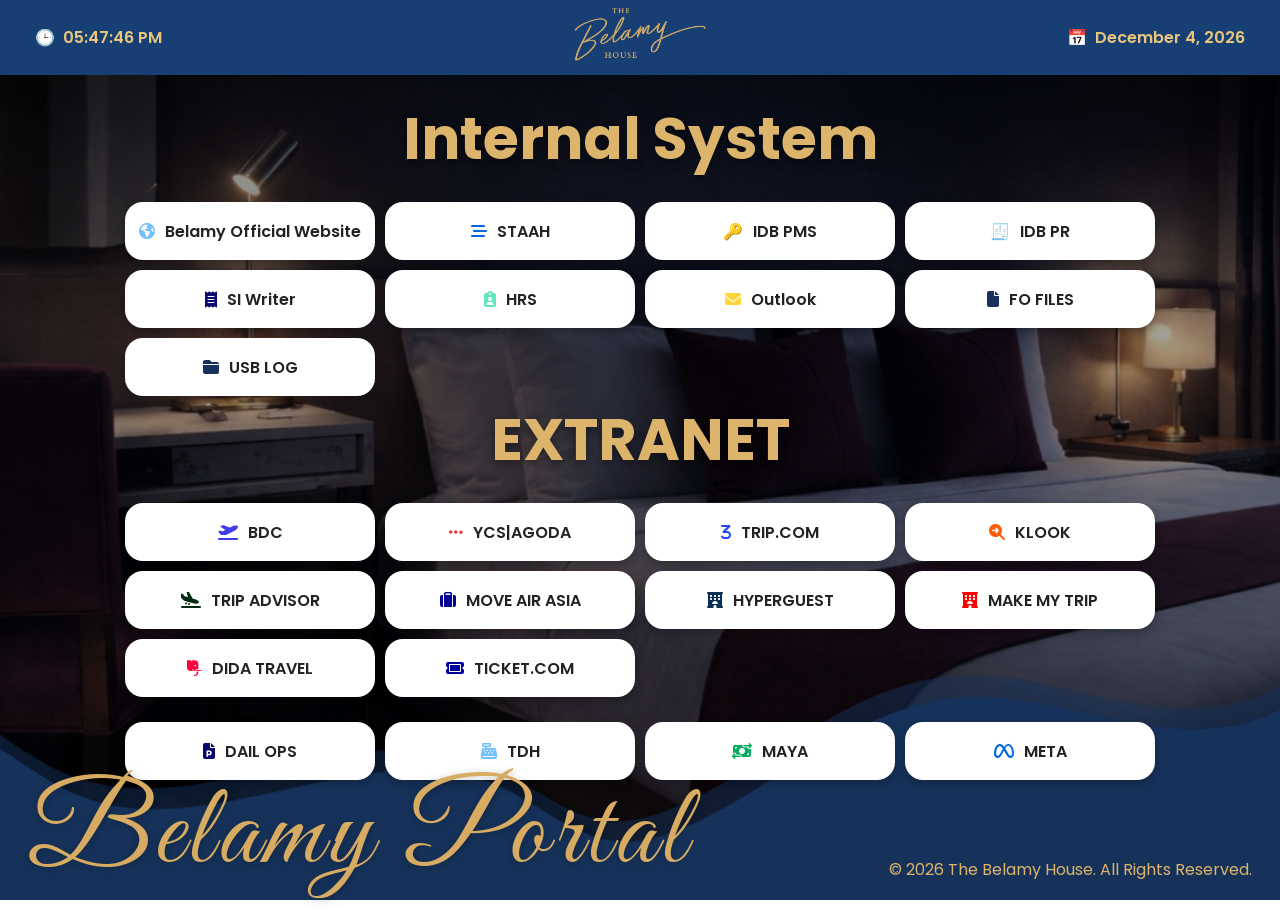
<file: index.html>
<!DOCTYPE html>
<html lang="en">
<head>
    <meta charset="UTF-8">
    <meta name="viewport" content="width=device-width, initial-scale=1.0">
    <title>Front Desk</title>
    <link rel="stylesheet" href="css/style.css?v=<?= time(); ?>">
    <link href="https://fonts.googleapis.com/css2?family=Poppins:wght@300;400;500;600;700&display=swap" rel="stylesheet">
    <link rel="preconnect" href="https://fonts.googleapis.com">
    <link rel="preconnect" href="https://fonts.gstatic.com" crossorigin>
    <link href="https://fonts.googleapis.com/css2?family=Great+Vibes&display=swap" rel="stylesheet">
    <link rel="stylesheet" href="https://cdnjs.cloudflare.com/ajax/libs/font-awesome/6.4.0/css/all.min.css">
    <link rel="icon" type="image/x-icon" href="assets/icons/icon.ico">
</head>
<body>
    <!-- Background -->
    <div class="bg"></div>
    <!-- Dark Overlay -->
    <div class="bg-overlay"></div>
    <!-- Wave -->
    <div class="wave"></div>
    <!-- Header -->
    <header>
        <div class="header-left">
            <span class="icon">🕒</span>
            <span id="clock"></span>
        </div>
        <div class="header-logo">
            <img src="assets/logo.png" alt="Belamy House">
        </div>
        <div class="header-right">
            <span class="icon">📅</span>
            <span id="date"></span>
        </div>
    </header>
    <!-- Content -->
    <main>
        <h1>Internal System</h1>
        <div class="shortcut-container">
            <a href="https://thebelamyhouse.com/" target="_blank" class="shortcut"><i class="fa-solid fa-earth-americas" style="color: rgb(116, 192, 252);"></i><span>Belamy Official Website</span></a>
            <a href="https://www.staah.com/" target="_blank" class="shortcut"><i class="fa-solid fa-bars-staggered" style="color: rgb(0, 102, 226);"></i><span>STAAH</span></a>
            <a href="https://app.idbtech-ph.cloud/pms" target="_blank" class="shortcut">🔑<span>IDB PMS</span></a>
            <a href="https://app.idbtech-ph.cloud/acc" target="_blank" class="shortcut">🧾<span>IDB PR</span></a>
            <a href="http://192.168.56.56/login" target="_blank" class="shortcut"><i class="fa-solid fa-receipt" style="color: rgb(11, 9, 108);"></i><span>SI Writer</span></a>
            <a href="https://hii.hrhub.ph/" target="_blank" class="shortcut"><i class="fa-solid fa-clipboard-user" style="color: rgb(99, 230, 190);"></i><span>HRS</span></a>
            <a href="https://outlook.office.com/mail/" target="_blank" class="shortcut"><i class="fa-solid fa-envelope" style="color: rgb(255, 212, 59);"></i><span>Outlook</span></a>
            <a href="FO/files.html" target="_blank" class="shortcut"><i class="fa-solid fa-file" style="color: rgb(22, 50, 90);"></i><span>FO FILES</span></a>
            <a href="https://thebelamyhouse-my.sharepoint.com/:x:/r/personal/iaguilar_thebelamyhouse_com/_layouts/15/Doc.aspx?sourcedoc=%7B7F4C286D-9F04-4FD0-9040-C28586441B63%7D&file=Flashdrive%20Log.xlsx&action=default&mobileredirect=true" target="_blank" class="shortcut"><i class="fa-solid fa-folder-closed" style="color: rgb(22, 50, 90);"></i><span>USB LOG</span></a>
        </div>
            <h1>EXTRANET</h1>
        <div class="shortcut-container">
            <a href="https://account.booking.com/sign-in?op_token=[base64]" target="_blank" class="shortcut"><i class="fa-solid fa-plane-departure" style="color: rgb(63, 60, 233);"></i><span>BDC</span></a>
            <a href="https://ycs.agoda.com/mldc/en-us/public/login" target="_blank" class="shortcut"><i class="fa-solid fa-ellipsis" style="color: rgb(238, 54, 63);"></i><span>YCS|AGODA </span></a>
            <a href="https://ebooking.trip.com/login/index?targetPath=%2Fhome%2Foversea" target="_blank" class="shortcut"><i class="fa-solid fa-3" style="color: rgb(35, 72, 249);"></i><span>TRIP.COM</span></a>
            <a href="https://merchant.klook.com/login?redirect_url=https%3A%2F%2Fmerchant.klook.com%2Fwelcome" target="_blank" class="shortcut"><i class="fa-solid fa-magnifying-glass-arrow-right" style="color: rgb(255, 91, 0);"></i><span>KLOOK</span></a>
            <a href="https://www.tripadvisor.com/Hotel_Review-g298450-d26592038-Reviews-The_Belamy_House-Makati_Metro_Manila_Luzon.html" target="_blank" class="shortcut"><i class="fa-solid fa-plane-arrival" style="color: rgb(0, 43, 17);"></i><span>TRIP ADVISOR</span></a>
            <a href="https://hms.airasia.com/account/login" target="_blank" class="shortcut"><i class="fa-solid fa-suitcase" style="color: rgb(0, 0, 153);"></i><span>MOVE AIR ASIA</span></a>
            <a href="https://app.hyperguest.com/login" target="_blank" class="shortcut"><i class="fa-solid fa-hotel" style="color: rgb(9, 47, 87);"></i><span>HYPERGUEST</span></a>
            <a href="https://in.goibibo.com/newextranet/" target="_blank" class="shortcut"><i class="fa-solid fa-hotel" style="color: rgb(255, 0, 0);"></i><span>MAKE MY TRIP</span></a>
            <a href="https://extranet.dida.com/portal" target="_blank" class="shortcut"><i class="fa-brands fa-deskpro" style="color: rgb(254, 0, 57);"></i><span>DIDA TRAVEL</span></a>
            <a href="https://tix.tiket.com/v3/home" target="_blank" class="shortcut"><i class="fa-solid fa-ticket" style="color: rgb(0, 0, 153);"></i><span>TICKET.COM</span></a>
        </div>
        <br>
        <div class="shortcut-container">
            <a href="https://thebelamyhouse-my.sharepoint.com/:p:/r/personal/ksantillan_thebelamyhouse_com/_layouts/15/Doc.aspx?sourcedoc=%7B05534F69-7909-4921-B5CB-C03D6E5936F7%7D&file=TBH%20Daily%20Ops%20Meeting.pptx&action=edit&mobileredirect=true" target="_blank" class="shortcut"><i class="fa-solid fa-file-powerpoint" style="color: rgb(11, 9, 108);"></i><span>DAIL OPS</span></a>
            <a href="https://admin-sea.thedigitalhotelier.com/auth/login" target="_blank" class="shortcut"><i class="fa-solid fa-cash-register" style="color: rgb(116, 192, 252);"></i><span>TDH</span></a>
            <a href="https://connect.paymaya.com/login" target="_blank" class="shortcut"><i class="fa-solid fa-money-bill-transfer" style="color: #02ad5e;"></i><span>MAYA</span></a>
            <a href="https://business.facebook.com/business/loginpage/?next=%2Flatest%2Fhome%2F%3Fasset_id%3D388438795349348%26nav_ref%3Dmanage_page_ap_plus_left_nav_mbs_button&login_options%5B0%5D=FB&login_options%5B1%5D=IG&login_options%5B2%5D=SSO&config_ref=biz_login_tool_flavor_mbs" target="_blank" class="shortcut"><i class="fa-brands fa-meta" style="color: rgb(0, 102, 226);"></i><span>META</span></a>
        </div>
    </main>
    <!-- Footer -->
    <footer>
        <div class="portal">Belamy Portal</div>
        <div class="copyright">© 2026 The Belamy House. All Rights Reserved.</div>
    </footer>
    <script src="js/script.js"></script>
</body>

</html>
</file>
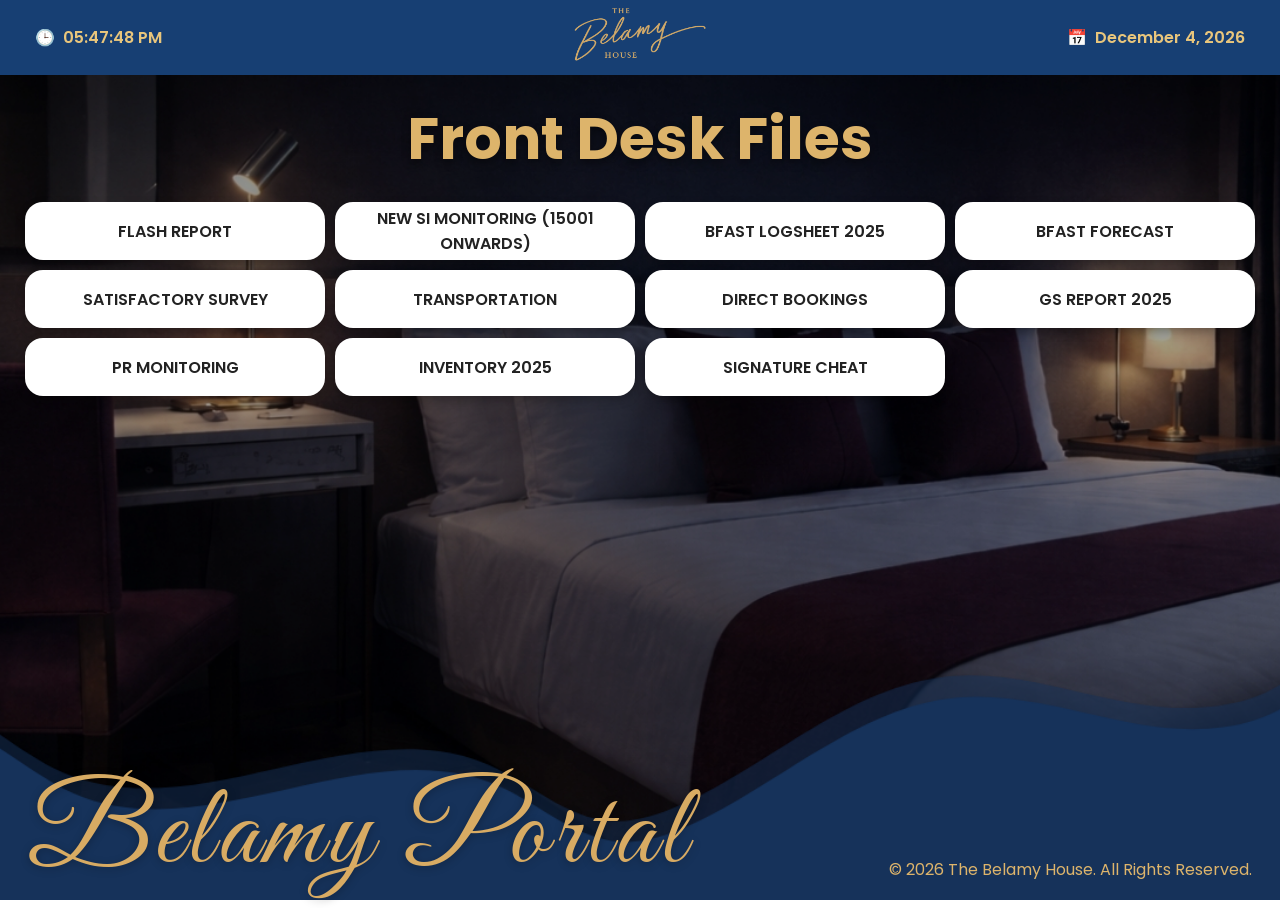
<file: FO/files.html>
<!DOCTYPE html>
<html lang="en">
<head>
    <meta charset="UTF-8">
    <meta name="viewport" content="width=device-width, initial-scale=1.0">
    <title>Belamy House Portal</title>
    <!-- <link rel="stylesheet" href="/FO/css/style.css" type="text/css"> -->
    <link rel="stylesheet" href="css/style.css?v=<?= time(); ?>">
    <link href="https://fonts.googleapis.com/css2?family=Poppins:wght@300;400;500;600;700&display=swap" rel="stylesheet">
    <link rel="preconnect" href="https://fonts.googleapis.com">
    <link rel="preconnect" href="https://fonts.gstatic.com" crossorigin>
    <link href="https://fonts.googleapis.com/css2?family=Great+Vibes&display=swap" rel="stylesheet">
    <link rel="stylesheet" href="https://cdnjs.cloudflare.com/ajax/libs/font-awesome/6.4.0/css/all.min.css">
    <link rel="icon" type="image/x-icon" href="assets/icons/icon.ico">
</head>
<body>
    <!-- Background -->
    <div class="bg"></div>
    <!-- Dark Overlay -->
    <div class="bg-overlay"></div>
    <!-- Wave -->
    <div class="wave"></div>
    <!-- Header -->
    <header>
        <div class="header-left">
            <span class="icon">🕒</span>
            <span id="clock"></span>
        </div>
        <div class="header-logo">
            <img src="assets/logo.png" alt="Belamy House">
        </div>
        <div class="header-right">
            <span class="icon">📅</span>
            <span id="date"></span>
        </div>
    </header>
    <!-- Content -->
    <main>
        <h1>Front Desk Files</h1>
        <div class="shortcut-container">
            <a href="https://thebelamyhouse-my.sharepoint.com/:x:/p/foteam/EWS1ID6PdvlLrShrs732El4Ba0odcy1L6VyC6MPzGi81HA?e=vmQnrr&wdLOR=c1EA33555-CA3F-4AC6-B480-0D5C6D139255" target="_blank" class="shortcut"><span>FLASH REPORT</span></a>
            <a href="https://thebelamyhouse-my.sharepoint.com/:x:/p/foteam/EVwzMclYJOtEsad-VS7KO6kBjfHtx_ARB9Mgy4tiZFBVgQ?e=n8t9ad&wdLOR=c45C5C0BE-0B91-45DB-8753-7AB410BB9EF6" target="_blank" class="shortcut"><span>NEW SI MONITORING (15001 ONWARDS)</span></a>
            <a href="https://thebelamyhouse-my.sharepoint.com/:x:/p/foteam/EWdgjZMocHxMlYtcv-5_GB0Bo3cQ5AtNphkLm4FOTkNwEQ?e=bdL7vx&wdLOR=cC4727442-BA17-4D3B-A17E-9AA2FCEF0E3F" target="_blank" class="shortcut"><span>BFAST LOGSHEET 2025</span></a>
            <a href="https://thebelamyhouse-my.sharepoint.com/:x:/p/foteam/EZrbK2nNnORBsM0-7Gh-ky0BQl32g5WxN0XRnQ8D8qEgOA?e=2NMcJT&wdLOR=cC1AA9062-E9B5-42C4-AB7C-9FE58A149E64" target="_blank" class="shortcut"><span>BFAST FORECAST</span></a>
            <a href="https://thebelamyhouse-my.sharepoint.com/:x:/p/foteam/EQS5-p7HIiBOoIJInLEFkP8BiIUTUoVG9hB7JEQnscPBCA?e=5COUFz&wdLOR=cBB2CC3E5-8B04-43AA-92C1-E6D6A85D9B3E" target="_blank" class="shortcut"><span>SATISFACTORY SURVEY</span></a>
            <a href="https://thebelamyhouse-my.sharepoint.com/:x:/p/foteam/EYyf6H3lmxdLo3lYxosbJJ8B2Su5hlijd-rhpf8au3Qz-g?e=rGBeyb&wdLOR=c066AFAC8-EE10-4447-AB91-AEF94B81BF12" target="_blank" class="shortcut"><span>TRANSPORTATION</span></a>
            <a href="https://thebelamyhouse-my.sharepoint.com/:x:/p/shuang/EaFzlYJPzzVCoTrtFAiqzSoBpczPS2c9W5yWLfkrDATvbg?e=4%3AdIrYdR&fromShare=true&at=9&CID=4889E88B-B203-491A-B47D-423A2A6CA85A&wdLOR=c0AEF0FC9-D884-408B-93FE-BFAD3BA4616D" target="_blank" class="shortcut"><span>DIRECT BOOKINGS</span></a>
            <a href="https://thebelamyhouse-my.sharepoint.com/:x:/p/foteam/EQ_boIccXCpIh1k1pEIP5tgBlAJ10QrzyrZQHphZhtZlpw?e=dQBBCA&wdLOR=cC70DFF18-5A12-400D-8877-94F96602C97D" target="_blank" class="shortcut"><span>GS REPORT 2025</span></a>
            <a href="https://thebelamyhouse-my.sharepoint.com/:x:/p/foteam/EVPS89Qn5llDv7D0FTL_OAMBUv9WD-GTMyQD7c88-2zvrA?e=EgYev5&wdLOR=c86155A59-382C-4140-9030-64D300E31B90" target="_blank" class="shortcut"><span>PR MONITORING</span></a>
            <a href="https://thebelamyhouse-my.sharepoint.com/:x:/p/foteam/EeW-_4jShkRDrL1f37XKtLABWqSgLYcXOHjiSfDEvInN5w?e=iPLFWe&wdLOR=c267DEB72-6A1B-45B2-90DE-F7960AD8AFE1" target="_blank" class="shortcut"><span>INVENTORY 2025</span></a>
            <a href="https://thebelamyhouse-my.sharepoint.com/:w:/p/foteam/EVvDdkj9Ud5EmtXDh1RrMngBbFkvWAxy0dNjgauhMrAsWg?e=uFZD4h&wdLOR=c81E69F23-4EE1-4D7E-9DC0-1559065D3C29" target="_blank" class="shortcut"><span>SIGNATURE CHEAT</span></a>
        </div>
    </main>
    <!-- Footer -->
    <footer>
        <div class="portal">Belamy Portal</div>
        <div class="copyright">© 2026 The Belamy House. All Rights Reserved.</div>
    </footer>
    <script src="js/script.js"></script>
</body>

</html>
</file>
<file: css/style.css>
*{
    margin:0;
    padding:0;
    box-sizing:border-box;
}
body{
    font-family:Poppins,sans-serif;
    width:100vw;
    height:100vh;
    overflow:hidden;
    position:relative;
}
/* Background */

.bg{
    position:absolute;
    inset:0;
    background:url("../assets/background.jpg") center center;
    background-size:cover;
    z-index:1;
}
/* Dark overlay */
.bg-overlay{
    position:absolute;
    inset:0;
    background:rgba(0,0,0,.35);
    z-index:2;
}
/* Wave */
.wave{
    position:absolute;
    inset:0;
    background:url("../assets/wave-bottom.png") center center;
    background-size:cover;
    z-index:3;
    pointer-events:none;
}
/* Header */
header{
    position:relative;
    z-index:10;
    height:75px;
    background:#173f73;
    display:flex;
    justify-content:space-between;
    align-items:center;
    padding:0 35px;
    color:#e9c67c;
}
.header-logo img{
    height:55px;
}
.header-left,
.header-right{
    display:flex;
    align-items:center;
    gap:8px;
    font-weight:600;
    min-width:220px;
}
.header-right{
    justify-content:flex-end;
}
/* Main */
main{
    position:relative;
    z-index:10;
    display:flex;
    flex-direction:column;
    align-items:center;
    margin-top:20px;
}

main h1{
    font-size:58px;
    color:#ddb46b;
    text-shadow:0 4px 8px rgba(0,0,0,.4);
    margin-bottom:20px;
}
/* Buttons */
.shortcut-container{
    display:grid;
    gap:10px;
    flex-wrap:wrap;
    justify-content:center;
    grid-template-columns: repeat(4, 1fr);
}
.shortcut{
    width:250px;
    height:58px;
    background:#fff;
    border-radius:18px;
    display:flex;
    align-items:center;
    justify-content:center;
    gap:10px;
    text-decoration:none;
    color:#222;
    font-weight:600;
    box-shadow:0 4px 10px rgba(0,0,0,.25);
}
/* Footer */
footer{
    position:absolute;
    bottom:18px;
    left:0;
    width:100%;
    padding:0 28px;
    display:flex;
    justify-content:space-between;
    align-items:flex-end;
    z-index:10;
    color:#ddb46b;
}
.portal{
    font-size:115px;
    font-family:"Great Vibes";
    line-height:0.8;
    font-weight:400px;
    color: #d8ab63;
    letter-spacing: 5px;
    text-shadow: 0 2px 8px rgba(0, 0, 0, 0.25);
}
</file>
<file: FO/css/style.css>
*{
    margin:0;
    padding:0;
    box-sizing:border-box;
}
body{
    font-family:Poppins,sans-serif;
    width:100vw;
    height:100vh;
    overflow:hidden;
    position:relative;
}
/* Background */

.bg{
    position:absolute;
    inset:0;
    background:url("../assets/background.jpg") center center;
    background-size:cover;
    z-index:1;
}
/* Dark overlay */
.bg-overlay{
    position:absolute;
    inset:0;
    background:rgba(0,0,0,.35);
    z-index:2;
}
/* Wave */
.wave{
    position:absolute;
    inset:0;
    background:url("../assets/wave-bottom.png") center center;
    background-size:cover;
    z-index:3;
    pointer-events:none;
}
/* Header */
header{
    position:relative;
    z-index:10;
    height:75px;
    background:#173f73;
    display:flex;
    justify-content:space-between;
    align-items:center;
    padding:0 35px;
    color:#e9c67c;
}
.header-logo img{
    height:55px;
}
.header-left,
.header-right{
    display:flex;
    align-items:center;
    gap:8px;
    font-weight:600;
    min-width:220px;
}
.header-right{
    justify-content:flex-end;
}
/* Main */
main{
    position:relative;
    z-index:10;
    display:flex;
    flex-direction:column;
    align-items:center;
    margin-top:20px;
}

main h1{
    font-size:58px;
    color:#ddb46b;
    text-shadow:0 4px 8px rgba(0,0,0,.4);
    margin-bottom:20px;
}
/* Buttons */
.shortcut-container{
    display:grid;
    gap:10px;
    flex-wrap:wrap;
    justify-content:center;
    grid-template-columns: repeat(4, 1fr);
}
.shortcut{
    width:300px;
    height:58px;
    background:#fff;
    border-radius:18px;
    display:flex;
    align-items:center;
    justify-content:center;
    gap:10px;
    text-decoration:none;
    color:#222;
    font-weight:600;
    box-shadow:0 4px 10px rgba(0,0,0,.25);
    text-align: center;
}
/* Footer */
footer{
    position:absolute;
    bottom:18px;
    left:0;
    width:100%;
    padding:0 28px;
    display:flex;
    justify-content:space-between;
    align-items:flex-end;
    z-index:10;
    color:#ddb46b;
}
.portal{
    font-size:115px;
    font-family:"Great Vibes";
    line-height:0.8;
    font-weight:400px;
    color: #d8ab63;
    letter-spacing: 5px;
    text-shadow: 0 2px 8px rgba(0, 0, 0, 0.25);
}
</file>
